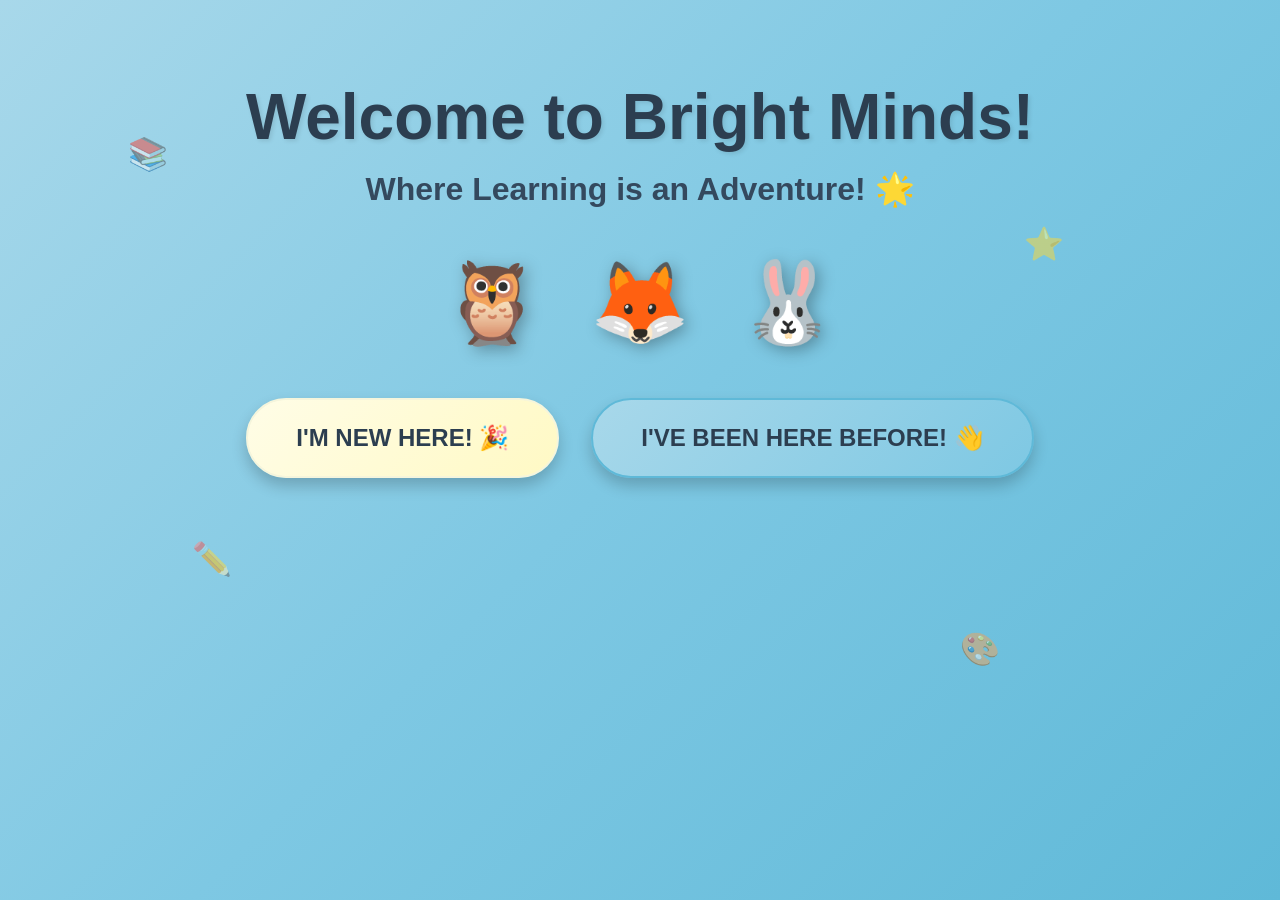
<file: index.html>
<!DOCTYPE html>
<html lang="en">
<head>
    <meta charset="UTF-8">
    <meta name="viewport" content="width=device-width, initial-scale=1.0">
    <title>Bright Minds - Where Learning is an Adventure!</title>
    <link rel="stylesheet" href="style.css">
</head>

<body>
    <!-- Background -->
    <div class="background">
        <div class="cloud cloud-1"></div>
        <div class="cloud cloud-2"></div>
        <div class="cloud cloud-3"></div>
        <div class="symbol" style="top: 15%; left: 10%;">📚</div>
        <div class="symbol" style="top: 25%; left: 80%; animation-delay: 2s;">⭐</div>
        <div class="symbol" style="top: 60%; left: 15%; animation-delay: 4s;">✏️</div>
        <div class="symbol" style="top: 70%; left: 75%; animation-delay: 6s;">🎨</div>
    </div>

    <div class="container">
        <!-- Hero Section -->
        <section class="hero" id="hero">
            <h1>Welcome to Bright Minds!</h1>
            <h2>Where Learning is an Adventure! 🌟</h2>
            
            <div class="animals">
                <div class="animal" tabindex="0">🦉</div>
                <div class="animal" tabindex="0">🦊</div>
                <div class="animal" tabindex="0">🐰</div>
            </div>

            <div class="btn-group">
                <button class="btn btn-signup" id="showSignup">I'm New Here! 🎉</button>
                <button class="btn btn-login" id="showLogin">I've Been Here Before! 👋</button>
            </div>
        </section>

        <!-- Signup Form -->
        <div class="form-wrapper" id="signupForm">
            <h2>Join the Adventure! 🎒</h2>
            
            <form id="signup">
                <div class="form-field">
                    <label>Choose Your Explorer Name:</label>
                    <input type="text" id="signupUsername" required>
                    <span class="checkmark">✅</span>
                    <div class="error" id="usernameError"></div>
                </div>

                <div class="form-field">
                    <label>Your Email Address:</label>
                    <input type="email" id="signupEmail" required>
                    <span class="checkmark">✅</span>
                    <div class="error" id="emailError"></div>
                </div>

                <div class="form-field">
                    <label>Create a Secret Password:</label>
                    <input type="password" id="signupPassword" required>
                    <span class="checkmark">✅</span>
                    <div class="strength-bar">
                        <div class="strength-fill" id="strengthFill"></div>
                    </div>
                    <div class="strength-text" id="strengthText"></div>
                    <div class="error" id="passwordError"></div>
                </div>

                <div class="form-field">
                    <label>Type Your Password Again:</label>
                    <input type="password" id="confirmPassword" required>
                    <span class="checkmark">✅</span>
                    <div class="error" id="confirmError"></div>
                </div>

                <div class="form-field">
                    <label>Choose Your Adventure Buddy:</label>
                    <div class="avatars">
                        <div class="avatar" data-avatar="owl" tabindex="0">🦉</div>
                        <div class="avatar" data-avatar="fox" tabindex="0">🦊</div>
                        <div class="avatar" data-avatar="rabbit" tabindex="0">🐰</div>
                    </div>
                </div>

                <div class="loading" id="signupLoading">
                    <div class="loading-text">
                        <span>L</span><span>o</span><span>a</span><span>d</span><span>i</span><span>n</span><span>g</span>
                    </div>
                </div>

                <div class="form-actions">
                    <button type="button" class="form-btn back" id="signupBack">← Back</button>
                    <button type="submit" class="form-btn submit" id="signupSubmit" disabled>Start Learning! 🚀</button>
                </div>
            </form>
        </div>

        <!-- Login Form -->
        <div class="form-wrapper" id="loginForm">
            <h2>Welcome Back, Explorer! 🎯</h2>
            
            <form id="login">
                <div class="form-field">
                    <label>Your Explorer Name or Email:</label>
                    <input type="text" id="loginUsername" required>
                    <span class="checkmark">✅</span>
                    <div class="error" id="loginUsernameError"></div>
                </div>

                <div class="form-field">
                    <label>Your Secret Password:</label>
                    <input type="password" id="loginPassword" required>
                    <span class="checkmark">✅</span>
                    <div class="error" id="loginPasswordError"></div>
                </div>

                <div class="checkbox">
                    <input type="checkbox" id="rememberMe">
                    <label for="rememberMe">Remember me on this device</label>
                </div>
                <a href="#" class="link" id="forgotPassword">Forgot your password? 🤔</a>

                <div class="loading" id="loginLoading">
                    <div class="loading-text">
                        <span>L</span><span>o</span><span>a</span><span>d</span><span>i</span><span>n</span><span>g</span>
                    </div>
                </div>

                <div class="form-actions">
                    <button type="button" class="form-btn back" id="loginBack">← Back</button>
                    <button type="submit" class="form-btn submit" id="loginSubmit" disabled>Let's Go! 🎈</button>
                </div>
            </form>
        </div>
    </div>

    <script src="script.js"></script>
</body>
</html>
</file>
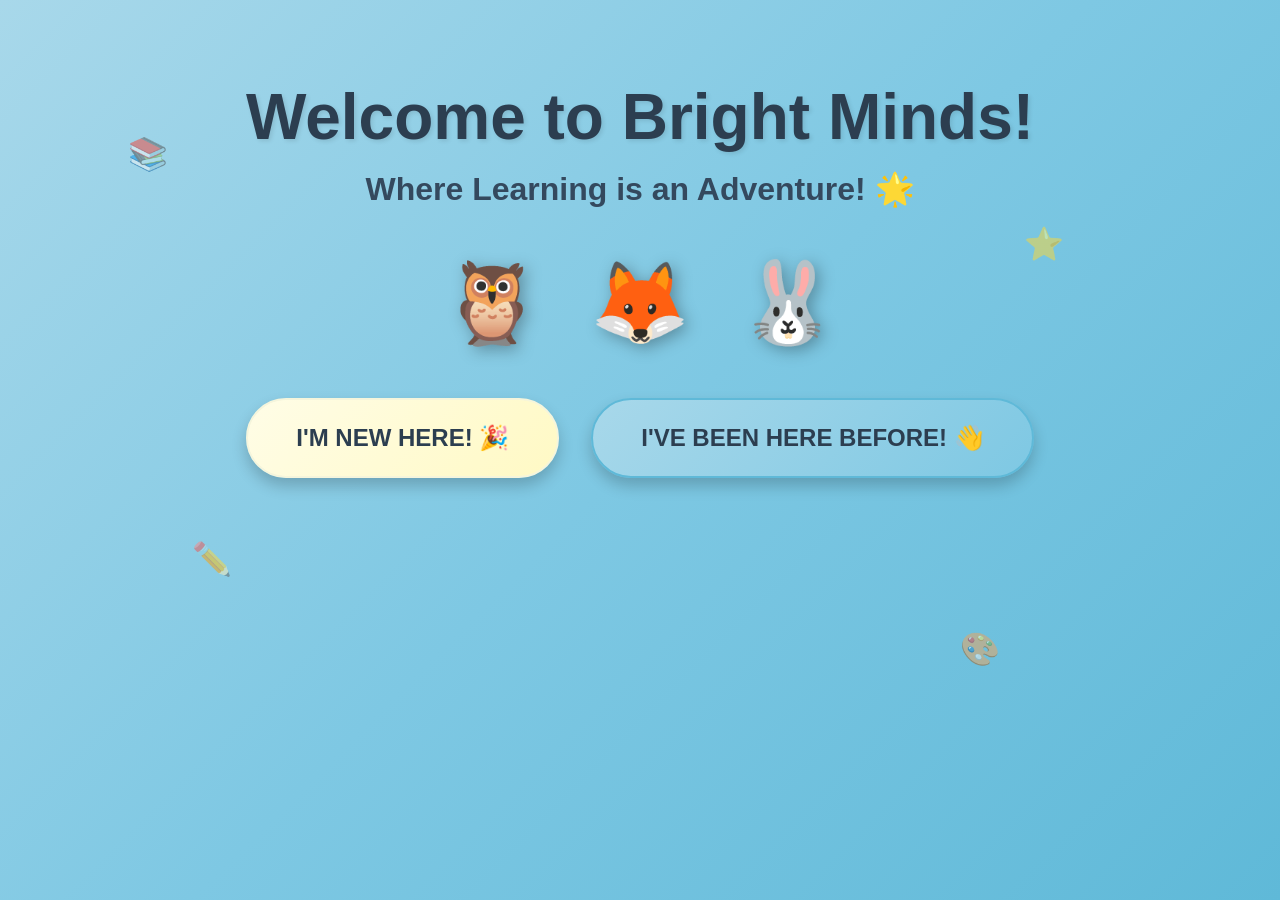
<file: BrightMindsLogin.html>
<!DOCTYPE html>
<html lang="en">
<head>
    <meta charset="UTF-8">
    <meta name="viewport" content="width=device-width, initial-scale=1.0">
    <title>Bright Minds - Where Learning is an Adventure!</title>
    
    <style>
        /* Basic Reset */
        * {
            margin: 0;
            padding: 0;
            box-sizing: border-box;
        }

        body {
            font-family: 'Comic Sans MS', 'Arial Rounded MT Bold', cursive, sans-serif;
            background: linear-gradient(135deg, #a8d8ea 0%, #7ec8e3 50%, #5fb9d8 100%);
            min-height: 100vh;
            overflow-x: hidden;
        }

        /* Background Elements */
        .background {
            position: fixed;
            top: 0;
            left: 0;
            width: 100%;
            height: 100%;
            z-index: -1;
            overflow: hidden;
        }

        .cloud {
            position: absolute;
            background: rgba(255, 253, 231, 0.8);
            border-radius: 100px;
            animation: float 20s infinite ease-in-out;
        }

        .cloud-1 { width: 100px; height: 40px; top: 10%; left: -10%; }
        .cloud-2 { width: 120px; height: 45px; top: 30%; left: -15%; animation-delay: 5s; }
        .cloud-3 { width: 90px; height: 35px; top: 60%; left: -12%; animation-delay: 10s; }

        @keyframes float {
            0%, 100% { transform: translateX(0) translateY(0); }
            50% { transform: translateX(120vw) translateY(-20px); }
        }

        .symbol {
            position: absolute;
            font-size: 2rem;
            animation: floatSymbol 8s infinite ease-in-out;
            opacity: 0.5;
        }

        @keyframes floatSymbol {
            0%, 100% { transform: translateY(0) rotate(0deg); }
            50% { transform: translateY(-30px) rotate(180deg); }
        }

        /* Main Container */
        .container {
            max-width: 1200px;
            margin: 0 auto;
            padding: 2rem;
        }

        /* Hero Section */
        .hero {
            text-align: center;
            padding: 3rem 1rem;
            transition: all 0.5s ease;
        }

        .hero.hide {
            opacity: 0;
            transform: scale(0.9);
            pointer-events: none;
        }

        .hero h1 {
            font-size: 4rem;
            color: #2c3e50;
            text-shadow: 2px 2px 4px rgba(0, 0, 0, 0.1);
            margin-bottom: 1rem;
            animation: bounce 2s infinite;
        }

        @keyframes bounce {
            0%, 100% { transform: translateY(0); }
            50% { transform: translateY(-10px); }
        }

        .hero h2 {
            font-size: 2rem;
            color: #34495e;
            margin-bottom: 3rem;
        }

        /* Animals */
        .animals {
            display: flex;
            justify-content: center;
            gap: 3rem;
            margin: 3rem 0;
            flex-wrap: wrap;
        }

        .animal {
            font-size: 5rem;
            cursor: pointer;
            transition: transform 0.3s;
            filter: drop-shadow(4px 4px 8px rgba(0, 0, 0, 0.3));
            animation: animalBounce 2s infinite ease-in-out;
        }

        .animal:nth-child(1) { animation-delay: 0s; }
        .animal:nth-child(2) { animation-delay: 0.3s; }
        .animal:nth-child(3) { animation-delay: 0.6s; }

        .animal:hover {
            transform: scale(1.2);
        }

        @keyframes animalBounce {
            0%, 100% { transform: translateY(0); }
            50% { transform: translateY(-20px); }
        }

        /* Buttons */
        .btn-group {
            display: flex;
            justify-content: center;
            gap: 2rem;
            flex-wrap: wrap;
        }

        .btn {
            padding: 1.5rem 3rem;
            font-size: 1.5rem;
            font-weight: bold;
            border: none;
            border-radius: 50px;
            cursor: pointer;
            transition: all 0.3s ease;
            box-shadow: 0 8px 15px rgba(0, 0, 0, 0.2);
            text-transform: uppercase;
        }

        .btn-signup {
            background: linear-gradient(135deg, #fffde7, #fff9c4);
            color: #2c3e50;
            border: 2px solid #f5f5dc;
        }

        .btn-login {
            background: linear-gradient(135deg, #a8d8ea, #7ec8e3);
            color: #2c3e50;
            border: 2px solid #5fb9d8;
        }

        .btn:hover {
            transform: scale(1.1) translateY(-5px);
            box-shadow: 0 12px 20px rgba(0, 0, 0, 0.3);
        }

        /* Forms */
        .form-wrapper {
            position: fixed;
            top: 50%;
            left: 50%;
            transform: translate(-50%, -50%) scale(0);
            background: #fffde7;
            border: 3px solid #a8d8ea;
            border-radius: 30px;
            padding: 3rem;
            box-shadow: 0 20px 60px rgba(0, 0, 0, 0.3);
            max-width: 500px;
            width: 90%;
            max-height: 90vh;
            overflow-y: auto;
            opacity: 0;
            transition: all 0.5s cubic-bezier(0.68, -0.55, 0.265, 1.55);
            z-index: 100;
        }

        .form-wrapper.show {
            transform: translate(-50%, -50%) scale(1);
            opacity: 1;
        }

        .form-wrapper h2 {
            color: #5fb9d8;
            font-size: 2.5rem;
            margin-bottom: 2rem;
            text-align: center;
        }

        .form-field {
            margin-bottom: 1.5rem;
            position: relative;
        }

        .form-field label {
            display: block;
            color: #34495e;
            font-weight: bold;
            margin-bottom: 0.5rem;
        }

        .form-field input {
            width: 100%;
            padding: 1rem;
            border: 3px solid #a8d8ea;
            border-radius: 15px;
            font-size: 1rem;
            background: white;
            font-family: inherit;
            transition: all 0.3s;
        }

        .form-field input:focus {
            outline: none;
            border-color: #5fb9d8;
            box-shadow: 0 0 0 3px rgba(168, 216, 234, 0.3);
        }

        .form-field input.valid {
            border-color: #5fb9d8;
        }

        .form-field input.invalid {
            border-color: #ef4444;
        }

        .checkmark {
            position: absolute;
            right: 15px;
            top: 45px;
            font-size: 1.5rem;
            opacity: 0;
            transition: opacity 0.3s;
        }

        .checkmark.show {
            opacity: 1;
        }

        .error {
            color: #ef4444;
            font-size: 0.875rem;
            margin-top: 0.5rem;
            display: none;
        }

        .error.show {
            display: block;
        }

        /* Password Strength */
        .strength-bar {
            height: 8px;
            background: #e8f5e9;
            border-radius: 10px;
            margin-top: 0.5rem;
            overflow: hidden;
        }

        .strength-fill {
            height: 100%;
            width: 0;
            transition: all 0.3s;
            border-radius: 10px;
        }

        .strength-text {
            font-size: 0.875rem;
            margin-top: 0.25rem;
            font-weight: bold;
        }

        /* Avatar Selection */
        .avatars {
            display: flex;
            justify-content: space-around;
            margin: 1.5rem 0;
        }

        .avatar {
            font-size: 3rem;
            cursor: pointer;
            padding: 1rem;
            border: 3px solid transparent;
            border-radius: 20px;
            transition: all 0.3s;
        }

        .avatar:hover {
            transform: scale(1.2);
        }

        .avatar.selected {
            border-color: #5fb9d8;
            background: rgba(168, 216, 234, 0.2);
        }

        /* Checkbox & Links */
        .checkbox {
            display: flex;
            align-items: center;
            gap: 0.5rem;
            margin: 1rem 0;
        }

        .checkbox input {
            width: 20px;
            height: 20px;
            cursor: pointer;
        }

        .link {
            color: #5fb9d8;
            text-decoration: none;
            font-size: 0.9rem;
            margin-top: 0.5rem;
            display: inline-block;
        }

        .link:hover {
            text-decoration: underline;
        }

        /* Form Actions */
        .form-actions {
            display: flex;
            gap: 1rem;
            margin-top: 2rem;
        }

        .form-btn {
            flex: 1;
            padding: 1rem;
            border: none;
            border-radius: 15px;
            font-size: 1.1rem;
            font-weight: bold;
            cursor: pointer;
            transition: all 0.3s;
            text-transform: uppercase;
        }

        .form-btn.submit {
            background: linear-gradient(135deg, #7ec8e3, #5fb9d8);
            color: white;
        }

        .form-btn.submit:hover:not(:disabled) {
            transform: translateY(-3px);
            box-shadow: 0 8px 15px rgba(95, 185, 216, 0.4);
        }

        .form-btn.submit.ready {
            animation: pulse 1.5s infinite;
        }

        @keyframes pulse {
            0%, 100% { transform: scale(1); }
            50% { transform: scale(1.05); }
        }

        .form-btn.submit:disabled {
            opacity: 0.5;
            cursor: not-allowed;
        }

        .form-btn.back {
            background: linear-gradient(135deg, #fffde7, #fff9c4);
            color: #34495e;
            border: 2px solid #f5f5dc;
        }

        .form-btn.back:hover {
            transform: translateY(-3px);
            box-shadow: 0 8px 15px rgba(245, 245, 220, 0.5);
        }

        /* Loading */
        .loading {
            display: none;
            text-align: center;
            margin: 2rem 0;
        }

        .loading.show {
            display: block;
        }

        .loading-text {
            font-size: 1.5rem;
            color: #5fb9d8;
            font-weight: bold;
        }

        .loading-text span {
            display: inline-block;
            animation: loadBounce 1.4s infinite ease-in-out;
        }

        .loading-text span:nth-child(1) { animation-delay: 0s; }
        .loading-text span:nth-child(2) { animation-delay: 0.1s; }
        .loading-text span:nth-child(3) { animation-delay: 0.2s; }
        .loading-text span:nth-child(4) { animation-delay: 0.3s; }
        .loading-text span:nth-child(5) { animation-delay: 0.4s; }
        .loading-text span:nth-child(6) { animation-delay: 0.5s; }
        .loading-text span:nth-child(7) { animation-delay: 0.6s; }

        @keyframes loadBounce {
            0%, 80%, 100% { transform: scale(0); }
            40% { transform: scale(1); }
        }

        /* Mobile Responsive */
        @media (max-width: 768px) {
            .hero h1 { font-size: 2.5rem; }
            .hero h2 { font-size: 1.5rem; }
            .animal { font-size: 3.5rem; }
            .btn { padding: 1rem 2rem; font-size: 1.2rem; }
            .form-wrapper { padding: 2rem 1.5rem; }
            .animals { gap: 1.5rem; }
        }

        /* Accessibility */
        *:focus-visible {
            outline: 3px solid #7ec8e3;
            outline-offset: 2px;
        }
    </style>
</head>

<body>
    <!-- Background -->
    <div class="background">
        <div class="cloud cloud-1"></div>
        <div class="cloud cloud-2"></div>
        <div class="cloud cloud-3"></div>
        <div class="symbol" style="top: 15%; left: 10%;">📚</div>
        <div class="symbol" style="top: 25%; left: 80%; animation-delay: 2s;">⭐</div>
        <div class="symbol" style="top: 60%; left: 15%; animation-delay: 4s;">✏️</div>
        <div class="symbol" style="top: 70%; left: 75%; animation-delay: 6s;">🎨</div>
    </div>

    <div class="container">
        <!-- Hero Section -->
        <section class="hero" id="hero">
            <h1>Welcome to Bright Minds!</h1>
            <h2>Where Learning is an Adventure! 🌟</h2>
            
            <div class="animals">
                <div class="animal" tabindex="0">🦉</div>
                <div class="animal" tabindex="0">🦊</div>
                <div class="animal" tabindex="0">🐰</div>
            </div>

            <div class="btn-group">
                <button class="btn btn-signup" id="showSignup">I'm New Here! 🎉</button>
                <button class="btn btn-login" id="showLogin">I've Been Here Before! 👋</button>
            </div>
        </section>

        <!-- Signup Form -->
        <div class="form-wrapper" id="signupForm">
            <h2>Join the Adventure! 🎒</h2>
            
            <form id="signup">
                <div class="form-field">
                    <label>Choose Your Explorer Name:</label>
                    <input type="text" id="signupUsername" required>
                    <span class="checkmark">✅</span>
                    <div class="error" id="usernameError"></div>
                </div>

                <div class="form-field">
                    <label>Your Email Address:</label>
                    <input type="email" id="signupEmail" required>
                    <span class="checkmark">✅</span>
                    <div class="error" id="emailError"></div>
                </div>

                <div class="form-field">
                    <label>Create a Secret Password:</label>
                    <input type="password" id="signupPassword" required>
                    <span class="checkmark">✅</span>
                    <div class="strength-bar">
                        <div class="strength-fill" id="strengthFill"></div>
                    </div>
                    <div class="strength-text" id="strengthText"></div>
                    <div class="error" id="passwordError"></div>
                </div>

                <div class="form-field">
                    <label>Type Your Password Again:</label>
                    <input type="password" id="confirmPassword" required>
                    <span class="checkmark">✅</span>
                    <div class="error" id="confirmError"></div>
                </div>

                <div class="form-field">
                    <label>Choose Your Adventure Buddy:</label>
                    <div class="avatars">
                        <div class="avatar" data-avatar="owl" tabindex="0">🦉</div>
                        <div class="avatar" data-avatar="fox" tabindex="0">🦊</div>
                        <div class="avatar" data-avatar="rabbit" tabindex="0">🐰</div>
                    </div>
                </div>

                <div class="loading" id="signupLoading">
                    <div class="loading-text">
                        <span>L</span><span>o</span><span>a</span><span>d</span><span>i</span><span>n</span><span>g</span>
                    </div>
                </div>

                <div class="form-actions">
                    <button type="button" class="form-btn back" id="signupBack">← Back</button>
                    <button type="submit" class="form-btn submit" id="signupSubmit" disabled>Start Learning! 🚀</button>
                </div>
            </form>
        </div>

        <!-- Login Form -->
        <div class="form-wrapper" id="loginForm">
            <h2>Welcome Back, Explorer! 🎯</h2>
            
            <form id="login">
                <div class="form-field">
                    <label>Your Explorer Name or Email:</label>
                    <input type="text" id="loginUsername" required>
                    <span class="checkmark">✅</span>
                    <div class="error" id="loginUsernameError"></div>
                </div>

                <div class="form-field">
                    <label>Your Secret Password:</label>
                    <input type="password" id="loginPassword" required>
                    <span class="checkmark">✅</span>
                    <div class="error" id="loginPasswordError"></div>
                </div>

                <div class="checkbox">
                    <input type="checkbox" id="rememberMe">
                    <label for="rememberMe">Remember me on this device</label>
                </div>
                <a href="#" class="link" id="forgotPassword">Forgot your password? 🤔</a>

                <div class="loading" id="loginLoading">
                    <div class="loading-text">
                        <span>L</span><span>o</span><span>a</span><span>d</span><span>i</span><span>n</span><span>g</span>
                    </div>
                </div>

                <div class="form-actions">
                    <button type="button" class="form-btn back" id="loginBack">← Back</button>
                    <button type="submit" class="form-btn submit" id="loginSubmit" disabled>Let's Go! 🎈</button>
                </div>
            </form>
        </div>
    </div>

    <script>
        // App Manager
        class BrightMindsApp {
            constructor() {
                this.hero = document.getElementById('hero');
                this.signupManager = new SignupForm();
                this.loginManager = new LoginForm();
                this.init();
            }

            init() {
                // Show signup form
                document.getElementById('showSignup').addEventListener('click', () => {
                    this.hideHero();
                    setTimeout(() => this.signupManager.show(), 300);
                });

                // Show login form
                document.getElementById('showLogin').addEventListener('click', () => {
                    this.hideHero();
                    setTimeout(() => this.loginManager.show(), 300);
                });

                // Handle animals
                document.querySelectorAll('.animal').forEach(animal => {
                    animal.addEventListener('click', function() {
                        this.style.transform = 'rotate(360deg) scale(1.5)';
                        setTimeout(() => this.style.transform = '', 600);
                    });
                });

                // Escape key closes forms
                document.addEventListener('keydown', (e) => {
                    if (e.key === 'Escape') {
                        this.signupManager.hide();
                        this.loginManager.hide();
                        setTimeout(() => this.showHero(), 300);
                    }
                });
            }

            hideHero() {
                this.hero.classList.add('hide');
            }

            showHero() {
                this.hero.classList.remove('hide');
            }
        }

        // Signup Form Handler
        class SignupForm {
            constructor() {
                this.form = document.getElementById('signupForm');
                this.username = document.getElementById('signupUsername');
                this.email = document.getElementById('signupEmail');
                this.password = document.getElementById('signupPassword');
                this.confirm = document.getElementById('confirmPassword');
                this.submitBtn = document.getElementById('signupSubmit');
                this.selectedAvatar = null;
                
                this.validation = {
                    username: false,
                    email: false,
                    password: false,
                    confirm: false,
                    avatar: false
                };

                this.init();
            }

            init() {
                // Back button
                document.getElementById('signupBack').addEventListener('click', () => {
                    this.hide();
                    setTimeout(() => document.getElementById('hero').classList.remove('hide'), 300);
                });

                // Field validation
                this.username.addEventListener('input', () => this.validateUsername());
                this.email.addEventListener('input', () => this.validateEmail());
                this.password.addEventListener('input', () => this.validatePassword());
                this.confirm.addEventListener('input', () => this.validateConfirm());

                // Avatar selection
                document.querySelectorAll('#signupForm .avatar').forEach(avatar => {
                    avatar.addEventListener('click', () => this.selectAvatar(avatar));
                });

                // Form submission
                document.getElementById('signup').addEventListener('submit', (e) => {
                    e.preventDefault();
                    this.submit();
                });
            }

            validateUsername() {
                const value = this.username.value;
                if (value.length === 0) {
                    this.resetField(this.username);
                    this.validation.username = false;
                } else if (value.length >= 3 && value.length <= 20) {
                    this.markValid(this.username);
                    this.validation.username = true;
                } else {
                    this.showError(this.username, '🔤 Name must be 3-20 characters!');
                    this.validation.username = false;
                }
                this.checkValid();
            }

            validateEmail() {
                const value = this.email.value;
                const regex = /^[^\s@]+@[^\s@]+\.[^\s@]+$/;
                
                if (value.length === 0) {
                    this.resetField(this.email);
                    this.validation.email = false;
                } else if (regex.test(value)) {
                    this.markValid(this.email);
                    this.validation.email = true;
                } else {
                    this.showError(this.email, '📧 Please enter a valid email!');
                    this.validation.email = false;
                }
                this.checkValid();
            }

            validatePassword() {
                const value = this.password.value;
                this.updateStrength(value);
                
                if (value.length === 0) {
                    this.resetField(this.password);
                    this.validation.password = false;
                    document.getElementById('strengthFill').style.width = '0';
                    document.getElementById('strengthText').textContent = '';
                } else if (value.length >= 6) {
                    this.markValid(this.password);
                    this.validation.password = true;
                } else {
                    this.showError(this.password, '🔐 Password must be at least 6 characters!');
                    this.validation.password = false;
                }
                
                if (this.confirm.value) {
                    this.validateConfirm();
                }
                this.checkValid();
            }

            validateConfirm() {
                const value = this.confirm.value;
                
                if (value.length === 0) {
                    this.resetField(this.confirm);
                    this.validation.confirm = false;
                } else if (value === this.password.value) {
                    this.markValid(this.confirm);
                    this.validation.confirm = true;
                } else {
                    this.showError(this.confirm, '🔄 Passwords don\'t match!');
                    this.validation.confirm = false;
                }
                this.checkValid();
            }

            updateStrength(password) {
                let strength = 0;
                if (password.length >= 6) strength += 25;
                if (password.length >= 10) strength += 25;
                if (/[a-z]/.test(password) && /[A-Z]/.test(password)) strength += 25;
                if (/\d/.test(password)) strength += 15;
                if (/[!@#$%^&*]/.test(password)) strength += 10;
                strength = Math.min(strength, 100);

                const fill = document.getElementById('strengthFill');
                const text = document.getElementById('strengthText');
                fill.style.width = strength + '%';

                if (strength < 30) {
                    fill.style.background = '#ef4444';
                    text.textContent = '💪 Weak - Make it stronger!';
                    text.style.color = '#ef4444';
                } else if (strength < 60) {
                    fill.style.background = '#f59e0b';
                    text.textContent = '👍 Good - Almost there!';
                    text.style.color = '#f59e0b';
                } else {
                    fill.style.background = '#5fb9d8';
                    text.textContent = '🎉 Excellent! Super strong!';
                    text.style.color = '#5fb9d8';
                }
            }

            selectAvatar(element) {
                document.querySelectorAll('#signupForm .avatar').forEach(a => a.classList.remove('selected'));
                element.classList.add('selected');
                this.selectedAvatar = element.dataset.avatar;
                this.validation.avatar = true;
                this.checkValid();
            }

            markValid(input) {
                input.classList.remove('invalid');
                input.classList.add('valid');
                input.parentElement.querySelector('.checkmark').classList.add('show');
                input.parentElement.querySelector('.error').classList.remove('show');
            }

            showError(input, message) {
                input.classList.remove('valid');
                input.classList.add('invalid');
                input.parentElement.querySelector('.checkmark').classList.remove('show');
                const error = input.parentElement.querySelector('.error');
                error.textContent = message;
                error.classList.add('show');
            }

            resetField(input) {
                input.classList.remove('valid', 'invalid');
                input.parentElement.querySelector('.checkmark').classList.remove('show');
                input.parentElement.querySelector('.error').classList.remove('show');
            }

            checkValid() {
                const allValid = Object.values(this.validation).every(v => v === true);
                this.submitBtn.disabled = !allValid;
                this.submitBtn.classList.toggle('ready', allValid);
            }

            submit() {
                if (this.submitBtn.disabled) return;

                document.getElementById('signupLoading').classList.add('show');
                this.submitBtn.disabled = true;

                setTimeout(() => {
                    const avatarName = this.selectedAvatar === 'owl' ? '🦉 Wise Owl' : 
                                      this.selectedAvatar === 'fox' ? '🦊 Clever Fox' : '🐰 Happy Rabbit';
                    
                    alert(`🎉 Welcome to Bright Minds, ${this.username.value}!\n\nYour adventure buddy: ${avatarName}\n\nLet's start learning! 🚀`);
                    
                    this.reset();
                }, 2000);
            }

            reset() {
                document.getElementById('signup').reset();
                document.getElementById('signupLoading').classList.remove('show');
                this.hide();
                
                Object.keys(this.validation).forEach(key => this.validation[key] = false);
                document.querySelectorAll('#signupForm .checkmark').forEach(c => c.classList.remove('show'));
                document.querySelectorAll('#signupForm input').forEach(i => i.classList.remove('valid', 'invalid'));
                document.querySelectorAll('#signupForm .avatar').forEach(a => a.classList.remove('selected'));
                document.getElementById('strengthFill').style.width = '0';
                document.getElementById('strengthText').textContent = '';
                this.selectedAvatar = null;
                
                setTimeout(() => document.getElementById('hero').classList.remove('hide'), 300);
            }

            show() {
                this.form.classList.add('show');
            }

            hide() {
                this.form.classList.remove('show');
            }
        }

        // Login Form Handler
        class LoginForm {
            constructor() {
                this.form = document.getElementById('loginForm');
                this.username = document.getElementById('loginUsername');
                this.password = document.getElementById('loginPassword');
                this.submitBtn = document.getElementById('loginSubmit');
                
                this.validation = {
                    username: false,
                    password: false
                };

                this.init();
            }

            init() {
                // Back button
                document.getElementById('loginBack').addEventListener('click', () => {
                    this.hide();
                    setTimeout(() => document.getElementById('hero').classList.remove('hide'), 300);
                });

                // Field validation
                this.username.addEventListener('input', () => this.validateUsername());
                this.password.addEventListener('input', () => this.validatePassword());

                // Forgot password
                document.getElementById('forgotPassword').addEventListener('click', (e) => {
                    e.preventDefault();
                    alert('🤔 No worries!\n\nIn a real app, we would send you an email to reset your password.\n\nFor now, just try to remember! 😊');
                });

                // Form submission
                document.getElementById('login').addEventListener('submit', (e) => {
                    e.preventDefault();
                    this.submit();
                });
            }

            validateUsername() {
                const value = this.username.value;
                
                if (value.length === 0) {
                    this.resetField(this.username);
                    this.validation.username = false;
                } else if (value.length >= 3) {
                    this.markValid(this.username);
                    this.validation.username = true;
                } else {
                    this.showError(this.username, '🔤 Please enter your name!');
                    this.validation.username = false;
                }
                this.checkValid();
            }

            validatePassword() {
                const value = this.password.value;
                
                if (value.length === 0) {
                    this.resetField(this.password);
                    this.validation.password = false;
                } else if (value.length >= 1) {
                    this.markValid(this.password);
                    this.validation.password = true;
                } else {
                    this.showError(this.password, '🔐 Please enter your password!');
                    this.validation.password = false;
                }
                this.checkValid();
            }

            markValid(input) {
                input.classList.remove('invalid');
                input.classList.add('valid');
                input.parentElement.querySelector('.checkmark').classList.add('show');
                input.parentElement.querySelector('.error').classList.remove('show');
            }

            showError(input, message) {
                input.classList.remove('valid');
                input.classList.add('invalid');
                input.parentElement.querySelector('.checkmark').classList.remove('show');
                const error = input.parentElement.querySelector('.error');
                error.textContent = message;
                error.classList.add('show');
            }

            resetField(input) {
                input.classList.remove('valid', 'invalid');
                input.parentElement.querySelector('.checkmark').classList.remove('show');
                input.parentElement.querySelector('.error').classList.remove('show');
            }

            checkValid() {
                const allValid = Object.values(this.validation).every(v => v === true);
                this.submitBtn.disabled = !allValid;
                this.submitBtn.classList.toggle('ready', allValid);
            }

            submit() {
                if (this.submitBtn.disabled) return;

                document.getElementById('loginLoading').classList.add('show');
                this.submitBtn.disabled = true;

                setTimeout(() => {
                    alert(`👋 Welcome back, ${this.username.value}!\n\nLet's continue your learning adventure! 🎈`);
                    this.reset();
                }, 2000);
            }

            reset() {
                document.getElementById('login').reset();
                document.getElementById('loginLoading').classList.remove('show');
                this.hide();
                
                Object.keys(this.validation).forEach(key => this.validation[key] = false);
                document.querySelectorAll('#loginForm .checkmark').forEach(c => c.classList.remove('show'));
                document.querySelectorAll('#loginForm input').forEach(i => i.classList.remove('valid', 'invalid'));
                
                setTimeout(() => document.getElementById('hero').classList.remove('hide'), 300);
            }

            show() {
                this.form.classList.add('show');
            }

            hide() {
                this.form.classList.remove('show');
            }
        }

        // Start the app
        const app = new BrightMindsApp();
    </script>
</body>
</html>
</file>
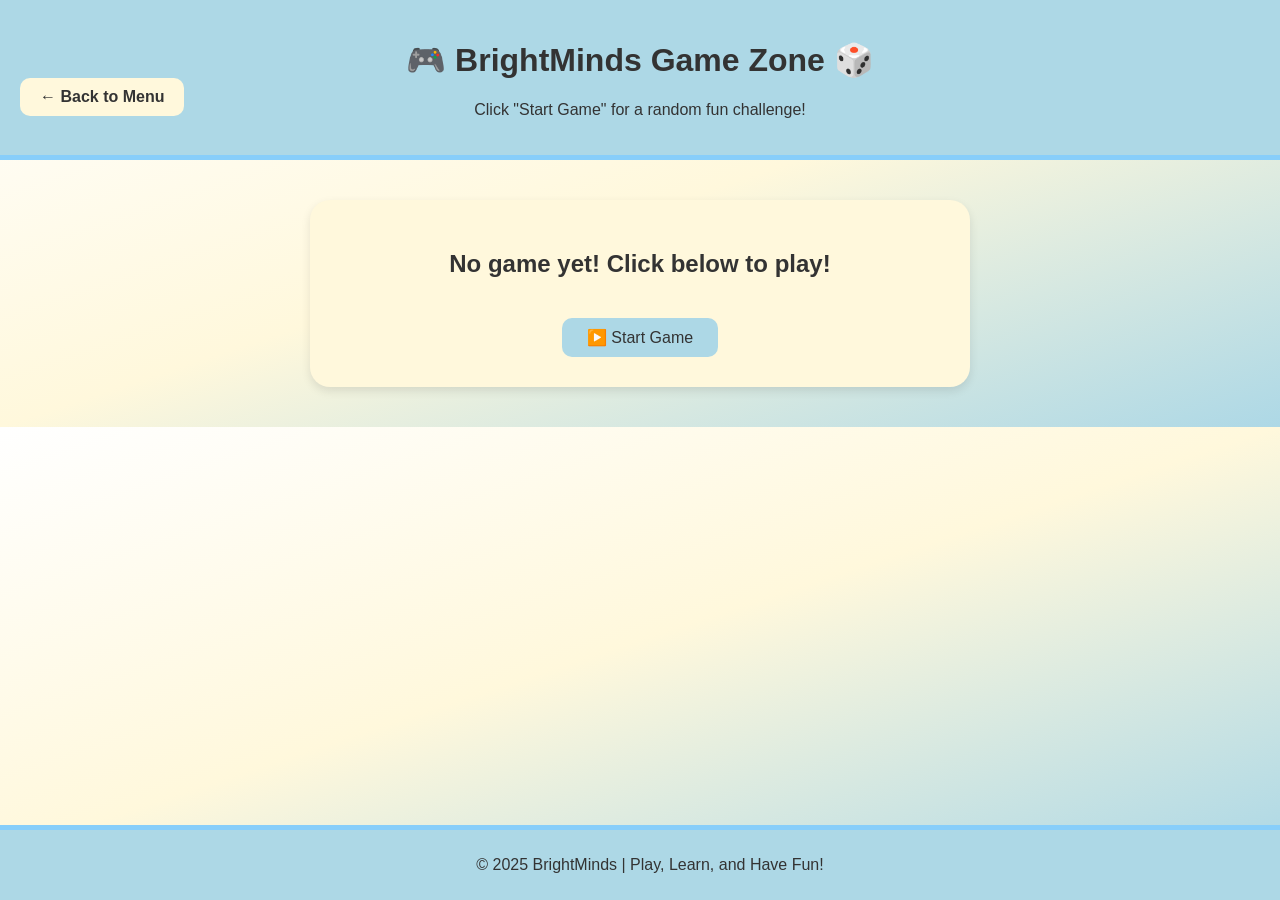
<file: games.html>
<!DOCTYPE html>
<html lang="en">
<head>
  <meta charset="UTF-8" />
  <meta name="viewport" content="width=device-width, initial-scale=1.0" />
  <title>BrightMinds Game Zone</title>
  <link rel="stylesheet" href="games.css" />
</head>
<body>
  <header>
    <h1>🎮 BrightMinds Game Zone 🎲</h1>
    <p>Click "Start Game" for a random fun challenge!</p>
    <button class="back-btn" onclick="window.location.href='menu.html'">← Back to Menu</button>
  </header>

  <main>
    <div class="game-container">
      <h2 id="game-title">No game yet! Click below to play!</h2>
      <p id="game-instructions"></p>
      <button id="start-game-btn">▶️ Start Game</button>
    </div>
  </main>

  <footer>
    <p>© 2025 BrightMinds | Play, Learn, and Have Fun!</p>
  </footer>

  <script src="games.js"></script>
</body>
</html>
</file>
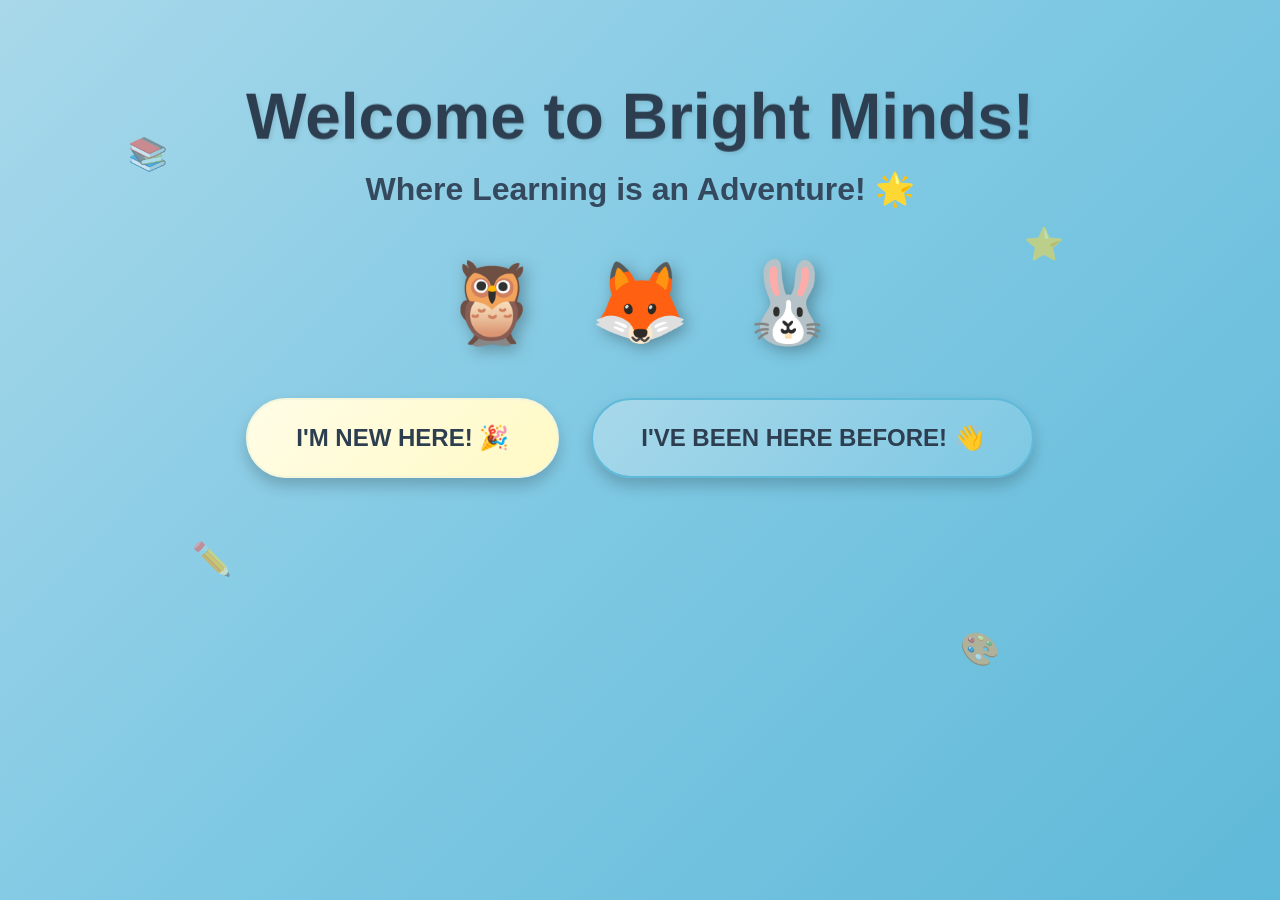
<file: menu.html>
<!DOCTYPE html>
<html lang="en">
<head>
<meta charset="UTF-8">
<meta name="viewport" content="width=device-width, initial-scale=1.0">
<title>Menu - Bright Minds</title>
<link rel="stylesheet" href="menu.css">
</head>
<body>

<div class="menu">
    <h1 id="welcomeMessage">Welcome, Explorer!</h1>
    <div class="menu_list">
        <button class="btn-game" onclick="window.location.href='games.html'">🎮 Play a Game</button>
        <button class="btn-quiz" onclick="window.location.href='quiz.html'">📝 Take a Quiz</button>
        <button class="btn-story" onclick="window.location.href='stories.html'">📖 Listen to a Story</button>
        <button class="btn-parent" onclick="window.location.href='parentDashboard.html'">👨‍👩‍👧 Parent Dashboard</button>
        <button class="btn-logout" onclick="logout()">🚪 Logout</button>
    </div>
</div>

<script>
    // Check if user is logged in
    window.onload = function() {
        const userData = sessionStorage.getItem('brightMindsUser');
        if (userData) {
            const user = JSON.parse(userData);
            document.getElementById('welcomeMessage').textContent = `Welcome, ${user.username}! ${user.avatarName}`;
        } else {
            // Redirect to login if not logged in
            window.location.href = 'index.html';
        }
    };

    function logout() {
        if (confirm('Are you sure you want to logout?')) {
            sessionStorage.removeItem('brightMindsUser');
            window.location.href = 'index.html';
        }
    }
</script>

</body>
</html>
</file>
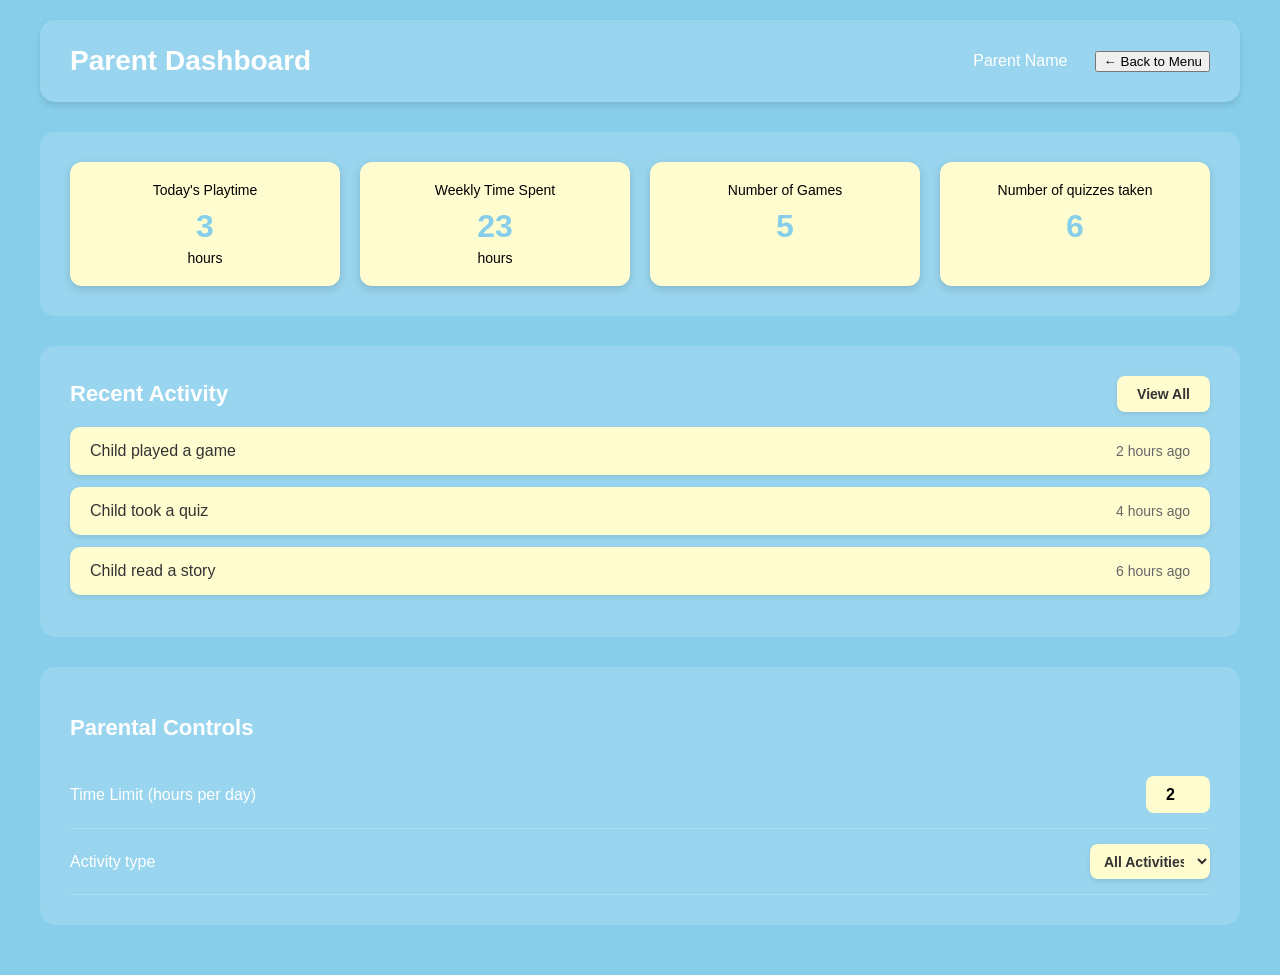
<file: parentDashboard.html>
<!DOCTYPE html>
<html lang="en">

<head>
    <meta charset="UTF-8">
    <meta name="viewport" content="width=device-width, initial-scale=1.0">
    <title>Parent Dashboard</title>
    <link rel="stylesheet" href="parentDashboard.css">
</head>

<body>
    <div class="parent_dashboard">
        <div class="top">
            <h1>Parent Dashboard</h1>
            <div class="profile">
                <span class="username" id="parentName">Parent Name</span>
                <button class="back-btn" onclick="window.location.href='menu.html'" style="margin-left: 20px;">← Back to Menu</button>
            </div>
        </div>

        <div class="middle">
            <div class="stats">
                <div class="today">Today's Playtime <span> 3 </span> hours</div>
                <div class="weekly">Weekly Time Spent <span>23</span> hours</div>
                <div class="num_game"> Number of Games <span>5</span></div>
                <div class="quizes">Number of quizzes taken <span>6</span></div>
            </div>
        </div>

        <div class="activity">
            <div class="activity_top">
                <h2>Recent Activity</h2>
                <button type="button">View All</button>
            </div>
            <div class="activity_details">
                <div class="activity1">
                    <p id="childActivity1">Child played a game</p>
                    <p class="time">2 hours ago</p>
                </div>
                <div class="activity1">
                    <p id="childActivity2">Child took a quiz</p>
                    <p class="time">4 hours ago</p>
                </div>
                <div class="activity1">
                    <p id="childActivity3">Child read a story</p>
                    <p class="time">6 hours ago</p>
                </div>
            </div>
        </div>

        <div class="parental_control">
            <h2>Parental Controls</h2>
            <div class="time_limit">
                <p> Time Limit (hours per day) </p>
                <input type="number" value="2" min="0" max="24">
            </div>
            <div class="activity_type">
                <p>Activity type</p>
                <select name="activity" id="activity">
                    <option value="all">All Activities</option>
                    <option value="games">Games Only</option>
                    <option value="quizzes">Quizzes Only</option>
                    <option value="stories">Stories Only</option>
                </select>
            </div>
        </div>
        
    </div>

    <script>
        // Load user data
        window.onload = function() {
            const userData = sessionStorage.getItem('brightMindsUser');
            if (userData) {
                const user = JSON.parse(userData);
                document.getElementById('parentName').textContent = `Parent of ${user.username}`;
                document.getElementById('childActivity1').textContent = `${user.username} played a game`;
                document.getElementById('childActivity2').textContent = `${user.username} took a quiz`;
                document.getElementById('childActivity3').textContent = `${user.username} read a story`;
            }
        };
    </script>
</body>

</html>
</file>
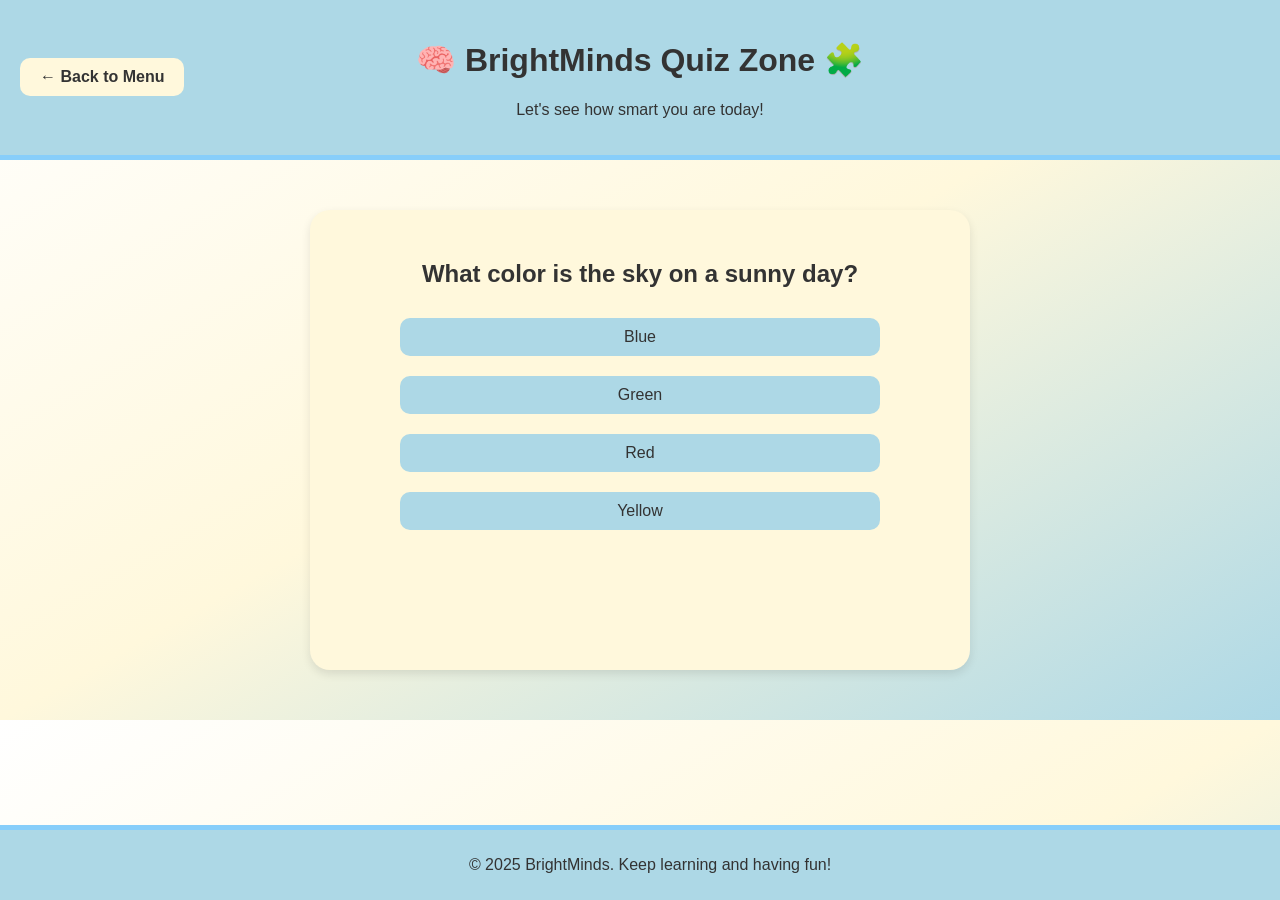
<file: quiz.html>
<!DOCTYPE html>
<html lang="en">
<head>
  <meta charset="UTF-8" />
  <meta name="viewport" content="width=device-width, initial-scale=1.0" />
  <title>BrightMinds Quiz Zone</title>
  <link rel="stylesheet" href="quiz.css" />
</head>
<body>
  <header>
    <h1>🧠 BrightMinds Quiz Zone 🧩</h1>
    <p>Let's see how smart you are today!</p>
    <button class="back-btn" onclick="window.location.href='menu.html'">← Back to Menu</button>
  </header>

  <main>
    <div class="quiz-container">
      <div id="question-container">
        <h2 id="question">Loading question...</h2>
        <div id="options" class="options"></div>
      </div>

      <button id="next-btn" class="next-btn hidden">Next ➡️</button>

      <div id="score-container" class="hidden">
        <h2>Your Score 🎉</h2>
        <p id="score"></p>
        <button id="restart-btn" class="restart-btn">Play Again 🔁</button>
      </div>
    </div>
  </main>

  <footer>
    <p>© 2025 BrightMinds. Keep learning and having fun!</p>
  </footer>

  <script src="quiz.js"></script>
</body>
</html>
</file>
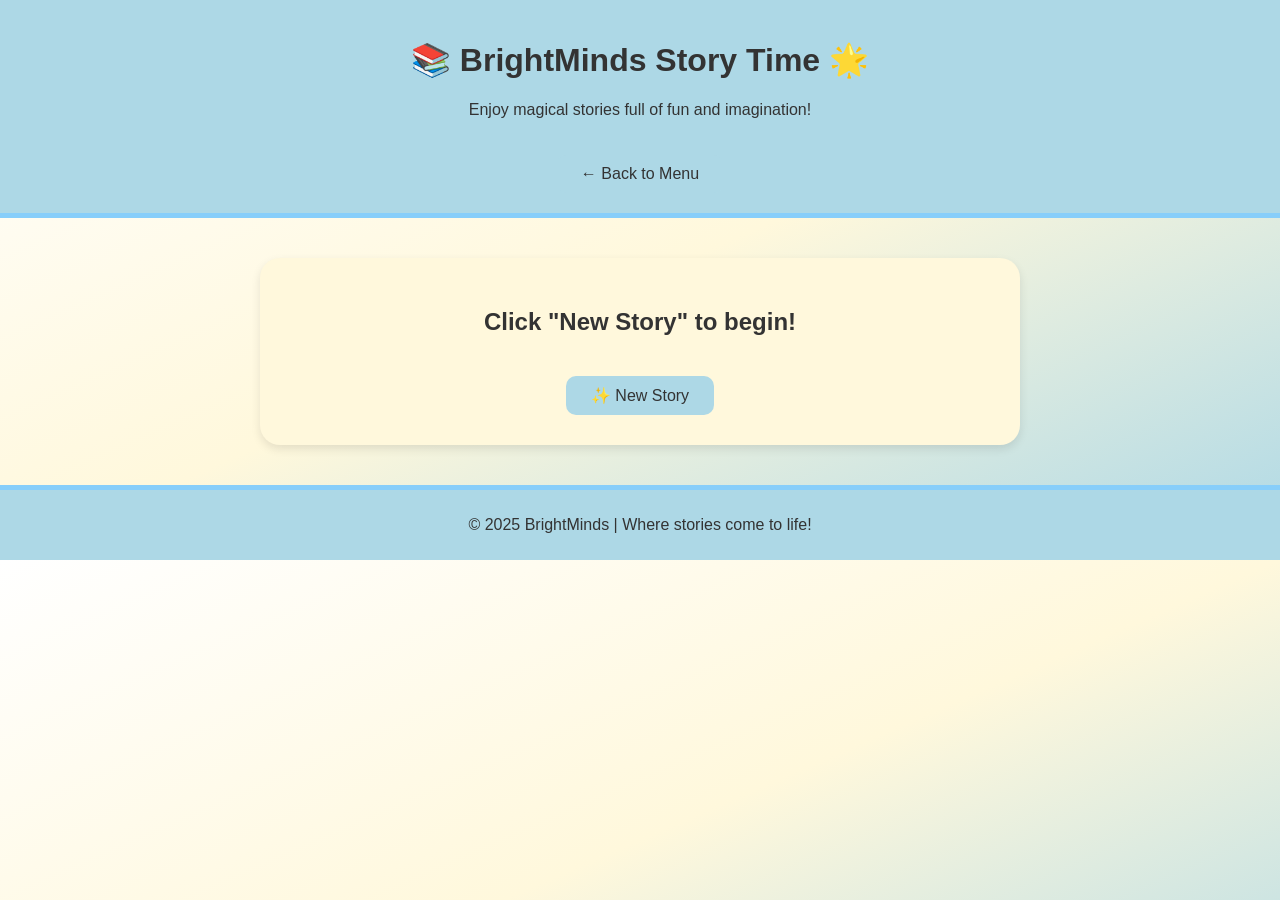
<file: stories.html>
<!DOCTYPE html>
<html lang="en">
<head>
  <meta charset="UTF-8" />
  <meta name="viewport" content="width=device-width, initial-scale=1.0" />
  <title>BrightMinds Story Time</title>
  <link rel="stylesheet" href="stories.css" />
</head>
<body>
  <header>
    <h1>📚 BrightMinds Story Time 🌟</h1>
    <p>Enjoy magical stories full of fun and imagination!</p>
    <button class="back-btn" onclick="window.location.href='menu.html'">← Back to Menu</button>
  </header>

  <main>
    <div class="story-container">
      <h2 id="story-title">Click "New Story" to begin!</h2>
      <p id="story-text"></p>
      <button id="new-story-btn">✨ New Story</button>
    </div>
  </main>

  <footer>
    <p>© 2025 BrightMinds | Where stories come to life!</p>
  </footer>

  <script src="stories.js"></script>
</body>
</html>
</file>
<file: style.css>
/* Basic Reset */
* {
    margin: 0;
    padding: 0;
    box-sizing: border-box;
}

body {
    font-family: 'Comic Sans MS', 'Arial Rounded MT Bold', cursive, sans-serif;
    background: linear-gradient(135deg, #a8d8ea 0%, #7ec8e3 50%, #5fb9d8 100%);
    min-height: 100vh;
    overflow-x: hidden;
}

/* Background Elements */
.background {
    position: fixed;
    top: 0;
    left: 0;
    width: 100%;
    height: 100%;
    z-index: -1;
    overflow: hidden;
}

.cloud {
    position: absolute;
    background: rgba(255, 253, 231, 0.8);
    border-radius: 100px;
    animation: float 20s infinite ease-in-out;
}

.cloud-1 { width: 100px; height: 40px; top: 10%; left: -10%; }
.cloud-2 { width: 120px; height: 45px; top: 30%; left: -15%; animation-delay: 5s; }
.cloud-3 { width: 90px; height: 35px; top: 60%; left: -12%; animation-delay: 10s; }

@keyframes float {
    0%, 100% { transform: translateX(0) translateY(0); }
    50% { transform: translateX(120vw) translateY(-20px); }
}

.symbol {
    position: absolute;
    font-size: 2rem;
    animation: floatSymbol 8s infinite ease-in-out;
    opacity: 0.5;
}

@keyframes floatSymbol {
    0%, 100% { transform: translateY(0) rotate(0deg); }
    50% { transform: translateY(-30px) rotate(180deg); }
}

/* Main Container */
.container {
    max-width: 1200px;
    margin: 0 auto;
    padding: 2rem;
}

/* Hero Section */
.hero {
    text-align: center;
    padding: 3rem 1rem;
    transition: all 0.5s ease;
}

.hero.hide {
    opacity: 0;
    transform: scale(0.9);
    pointer-events: none;
}

.hero h1 {
    font-size: 4rem;
    color: #2c3e50;
    text-shadow: 2px 2px 4px rgba(0, 0, 0, 0.1);
    margin-bottom: 1rem;
    animation: bounce 2s infinite;
}

@keyframes bounce {
    0%, 100% { transform: translateY(0); }
    50% { transform: translateY(-10px); }
}

.hero h2 {
    font-size: 2rem;
    color: #34495e;
    margin-bottom: 3rem;
}

/* Animals */
.animals {
    display: flex;
    justify-content: center;
    gap: 3rem;
    margin: 3rem 0;
    flex-wrap: wrap;
}

.animal {
    font-size: 5rem;
    cursor: pointer;
    transition: transform 0.3s;
    filter: drop-shadow(4px 4px 8px rgba(0, 0, 0, 0.3));
    animation: animalBounce 2s infinite ease-in-out;
}

.animal:nth-child(1) { animation-delay: 0s; }
.animal:nth-child(2) { animation-delay: 0.3s; }
.animal:nth-child(3) { animation-delay: 0.6s; }

.animal:hover {
    transform: scale(1.2);
}

@keyframes animalBounce {
    0%, 100% { transform: translateY(0); }
    50% { transform: translateY(-20px); }
}

/* Buttons */
.btn-group {
    display: flex;
    justify-content: center;
    gap: 2rem;
    flex-wrap: wrap;
}

.btn {
    padding: 1.5rem 3rem;
    font-size: 1.5rem;
    font-weight: bold;
    border: none;
    border-radius: 50px;
    cursor: pointer;
    transition: all 0.3s ease;
    box-shadow: 0 8px 15px rgba(0, 0, 0, 0.2);
    text-transform: uppercase;
}

.btn-signup {
    background: linear-gradient(135deg, #fffde7, #fff9c4);
    color: #2c3e50;
    border: 2px solid #f5f5dc;
}

.btn-login {
    background: linear-gradient(135deg, #a8d8ea, #7ec8e3);
    color: #2c3e50;
    border: 2px solid #5fb9d8;
}

.btn:hover {
    transform: scale(1.1) translateY(-5px);
    box-shadow: 0 12px 20px rgba(0, 0, 0, 0.3);
}

/* Forms */
.form-wrapper {
    position: fixed;
    top: 50%;
    left: 50%;
    transform: translate(-50%, -50%) scale(0);
    background: #fffde7;
    border: 3px solid #a8d8ea;
    border-radius: 30px;
    padding: 3rem;
    box-shadow: 0 20px 60px rgba(0, 0, 0, 0.3);
    max-width: 500px;
    width: 90%;
    max-height: 90vh;
    overflow-y: auto;
    opacity: 0;
    transition: all 0.5s cubic-bezier(0.68, -0.55, 0.265, 1.55);
    z-index: 100;
}

.form-wrapper.show {
    transform: translate(-50%, -50%) scale(1);
    opacity: 1;
}

.form-wrapper h2 {
    color: #5fb9d8;
    font-size: 2.5rem;
    margin-bottom: 2rem;
    text-align: center;
}

.form-field {
    margin-bottom: 1.5rem;
    position: relative;
}

.form-field label {
    display: block;
    color: #34495e;
    font-weight: bold;
    margin-bottom: 0.5rem;
}

.form-field input {
    width: 100%;
    padding: 1rem;
    border: 3px solid #a8d8ea;
    border-radius: 15px;
    font-size: 1rem;
    background: white;
    font-family: inherit;
    transition: all 0.3s;
}

.form-field input:focus {
    outline: none;
    border-color: #5fb9d8;
    box-shadow: 0 0 0 3px rgba(168, 216, 234, 0.3);
}

.form-field input.valid {
    border-color: #5fb9d8;
}

.form-field input.invalid {
    border-color: #ef4444;
}

.checkmark {
    position: absolute;
    right: 15px;
    top: 45px;
    font-size: 1.5rem;
    opacity: 0;
    transition: opacity 0.3s;
}

.checkmark.show {
    opacity: 1;
}

.error {
    color: #ef4444;
    font-size: 0.875rem;
    margin-top: 0.5rem;
    display: none;
}

.error.show {
    display: block;
}

/* Password Strength */
.strength-bar {
    height: 8px;
    background: #e8f5e9;
    border-radius: 10px;
    margin-top: 0.5rem;
    overflow: hidden;
}

.strength-fill {
    height: 100%;
    width: 0;
    transition: all 0.3s;
    border-radius: 10px;
}

.strength-text {
    font-size: 0.875rem;
    margin-top: 0.25rem;
    font-weight: bold;
}

/* Avatar Selection */
.avatars {
    display: flex;
    justify-content: space-around;
    margin: 1.5rem 0;
}

.avatar {
    font-size: 3rem;
    cursor: pointer;
    padding: 1rem;
    border: 3px solid transparent;
    border-radius: 20px;
    transition: all 0.3s;
}

.avatar:hover {
    transform: scale(1.2);
}

.avatar.selected {
    border-color: #5fb9d8;
    background: rgba(168, 216, 234, 0.2);
}

/* Checkbox & Links */
.checkbox {
    display: flex;
    align-items: center;
    gap: 0.5rem;
    margin: 1rem 0;
}

.checkbox input {
    width: 20px;
    height: 20px;
    cursor: pointer;
}

.link {
    color: #5fb9d8;
    text-decoration: none;
    font-size: 0.9rem;
    margin-top: 0.5rem;
    display: inline-block;
}

.link:hover {
    text-decoration: underline;
}

/* Form Actions */
.form-actions {
    display: flex;
    gap: 1rem;
    margin-top: 2rem;
}

.form-btn {
    flex: 1;
    padding: 1rem;
    border: none;
    border-radius: 15px;
    font-size: 1.1rem;
    font-weight: bold;
    cursor: pointer;
    transition: all 0.3s;
    text-transform: uppercase;
}

.form-btn.submit {
    background: linear-gradient(135deg, #7ec8e3, #5fb9d8);
    color: white;
}

.form-btn.submit:hover:not(:disabled) {
    transform: translateY(-3px);
    box-shadow: 0 8px 15px rgba(95, 185, 216, 0.4);
}

.form-btn.submit.ready {
    animation: pulse 1.5s infinite;
}

@keyframes pulse {
    0%, 100% { transform: scale(1); }
    50% { transform: scale(1.05); }
}

.form-btn.submit:disabled {
    opacity: 0.5;
    cursor: not-allowed;
}

.form-btn.back {
    background: linear-gradient(135deg, #fffde7, #fff9c4);
    color: #34495e;
    border: 2px solid #f5f5dc;
}

.form-btn.back:hover {
    transform: translateY(-3px);
    box-shadow: 0 8px 15px rgba(245, 245, 220, 0.5);
}

/* Loading */
.loading {
    display: none;
    text-align: center;
    margin: 2rem 0;
}

.loading.show {
    display: block;
}

.loading-text {
    font-size: 1.5rem;
    color: #5fb9d8;
    font-weight: bold;
}

.loading-text span {
    display: inline-block;
    animation: loadBounce 1.4s infinite ease-in-out;
}

.loading-text span:nth-child(1) { animation-delay: 0s; }
.loading-text span:nth-child(2) { animation-delay: 0.1s; }
.loading-text span:nth-child(3) { animation-delay: 0.2s; }
.loading-text span:nth-child(4) { animation-delay: 0.3s; }
.loading-text span:nth-child(5) { animation-delay: 0.4s; }
.loading-text span:nth-child(6) { animation-delay: 0.5s; }
.loading-text span:nth-child(7) { animation-delay: 0.6s; }

@keyframes loadBounce {
    0%, 80%, 100% { transform: scale(0); }
    40% { transform: scale(1); }
}

/* Mobile Responsive */
@media (max-width: 768px) {
    .hero h1 { font-size: 2.5rem; }
    .hero h2 { font-size: 1.5rem; }
    .animal { font-size: 3.5rem; }
    .btn { padding: 1rem 2rem; font-size: 1.2rem; }
    .form-wrapper { padding: 2rem 1.5rem; }
    .animals { gap: 1.5rem; }
}

/* Accessibility */
*:focus-visible {
    outline: 3px solid #7ec8e3;
    outline-offset: 2px;
}
</file>
<file: games.css>
body {
  font-family: 'Comic Sans MS', sans-serif;
  background: linear-gradient(to bottom right, #ffffff, #fff8dc, #add8e6);
  margin: 0;
  text-align: center;
  color: #333;
}

header {
  background-color: #add8e6;
  color: #333;
  padding: 20px;
  border-bottom: 5px solid #87cefa;
  position: relative;
}

.back-btn {
  position: absolute;
  left: 20px;
  top: 50%;
  transform: translateY(-50%);
  background-color: #fff8dc;
  border: none;
  border-radius: 10px;
  color: #333;
  padding: 10px 20px;
  font-size: 1em;
  cursor: pointer;
  font-weight: bold;
}

.back-btn:hover {
  background-color: #ffe4b5;
}

.game-container {
  background-color: #fff8dc;
  width: 90%;
  max-width: 600px;
  margin: 40px auto;
  border-radius: 20px;
  box-shadow: 0 4px 10px rgba(0,0,0,0.1);
  padding: 30px;
}

#game-title {
  color: #333;
}

button {
  background-color: #add8e6;
  border: none;
  border-radius: 10px;
  color: #333;
  padding: 10px 25px;
  margin-top: 20px;
  font-size: 1em;
  cursor: pointer;
}

button:hover {
  background-color: #87cefa;
}

footer {
  background-color: #add8e6;
  color: #333;
  padding: 10px;
  border-top: 5px solid #87cefa;
  position: fixed;
  bottom: 0;
  width: 100%;
}
</file>
<file: menu.css>
body {
    font-family: Arial, sans-serif;
    margin: 0;
    padding: 0;
    background: linear-gradient(180deg, #87CEEB 0%, #B0E0E6 100%);
    min-height: 100vh;
    display: flex;
    justify-content: center;
    align-items: center;
    position: relative;
    overflow: hidden;
}
   
/* Menu Container with Floating Animation */
.menu {
    text-align: center;
    background: rgba(255, 255, 255, 0.1);
    padding: 90px;
    border-radius: 15px;
    backdrop-filter: blur(10px);
    animation: float 4s ease-in-out infinite;
    box-shadow: 0 10px 40px rgba(0, 0, 0, 0.15);
}

h1 {
    color: white;
    margin: 0 0 30px 0;
    font-size: 3.5em;
    text-shadow: 2px 2px 4px rgba(0, 0, 0, 0.2);
}

.menu_list {
    display: flex;
    flex-direction: column;
    gap: 15px;
}

/* Base Button Styles */
button {
    padding: 15px 30px;
    font-size: 1.5em;
    color: white;
    border: none;
    border-radius: 8px;
    cursor: pointer;
    transition: all 0.3s ease;
    box-shadow: 0 4px 6px rgba(0, 0, 0, 0.1);
    font-weight: bold;
    text-shadow: 1px 1px 2px rgba(0, 0, 0, 0.2);
}

button:hover {
    transform: translateY(-5px);
    box-shadow: 0 6px 12px rgba(0, 0, 0, 0.2);
}

button:active {
    transform: translateY(0);
}

/* Colorful Button Schemes */
.btn-game {
    background: linear-gradient(135deg, #FF6B6B, #FF8E53);
}

.btn-game:hover {
    background: linear-gradient(135deg, #FF5252, #FF7043);
}

.btn-quiz {
    background: linear-gradient(135deg, #4ECDC4, #44A08D);
}

.btn-quiz:hover {
    background: linear-gradient(135deg, #3DBDB3, #3A9183);
}

.btn-story {
    background: linear-gradient(135deg, #A770EF, #CF8BF3);
}

.btn-story:hover {
    background: linear-gradient(135deg, #9660DF, #BE7BE3);
}

.btn-parent {
    background: linear-gradient(135deg, #FFA07A, #FFB347);
}

.btn-parent:hover {
    background: linear-gradient(135deg, #FF906A, #FFA337);
}

.btn-logout {
    background: linear-gradient(135deg, #e74c3c, #c0392b);
    font-size: 1.2em;
    margin-top: 20px;
}

.btn-logout:hover {
    background: linear-gradient(135deg, #c0392b, #a93226);
}

/* Animations */
@keyframes float {
    0%, 100% {
        transform: translateY(0px);
    }
    50% {
        transform: translateY(-20px);
    }
}

/* Responsive Design */
@media (max-width: 768px) {
    .mascot {
        display: none;
    }
    
    .menu {
        padding: 40px;
    }
    
    button {
        font-size: 1.2em;
    }
    
    h1 {
        font-size: 2em;
    }
}
</file>
<file: parentDashboard.css>
body{
    background-color: skyblue;
    margin: 0;
    padding: 0;
    font-family: 'Segoe UI', Tahoma, Geneva, Verdana, sans-serif;
}

.parent_dashboard{
    max-width: 1200px;
    margin: 0 auto;
    padding: 20px;
}

.top{
    display: flex;
    justify-content: space-between;
    align-items: center;
    padding: 25px 30px;
    background-color: rgba(255, 255, 255, 0.15);
    border-radius: 15px;
    margin-bottom: 30px;
    box-shadow: 0 4px 6px rgba(0, 0, 0, 0.1);
}

.top h1{
    color: white;
    margin: 0;
    font-size: 28px;
    font-weight: 600;
}

img{
    width: 50px;
    height: 50px;
    border-radius: 50%;
    margin-right: 12px;
    border: 3px solid white;
    box-shadow: 0 2px 4px rgba(0, 0, 0, 0.1);
}

.profile{
    display: flex;
    align-items: center;
    gap: 8px;
    color: white;
    font-weight: 500;
}

.profile p{
    margin: 0;
    cursor: pointer;
}

.middle, .activity, .parental_control{
    background-color: rgba(255, 255, 255, 0.15);
    padding: 30px;
    border-radius: 15px;
    margin-bottom: 30px;
}

.stats{
    display: flex;
    justify-content: space-between;
    gap: 20px;
}

.today, .weekly, .num_game, .quizes{
    background-color: #FFFDD0;
    padding: 20px;
    border-radius: 12px;
    text-align: center;
    flex: 1;
    box-shadow: 0 3px 8px rgba(0, 0, 0, 0.15);
    transition: transform 0.2s, box-shadow 0.2s;
    font-size: 14px;
}

.today:hover, .weekly:hover, .num_game:hover, .quizes:hover{
    transform: translateY(-3px);
    box-shadow: 0 5px 12px rgba(0, 0, 0, 0.2);
}

.today span, .weekly span, .num_game span, .quizes span{
    display: block;
    font-size: 32px;
    font-weight: 700;
    color: skyblue;
    margin: 10px 0 5px 0;
}

.activity{
    margin-bottom: 30px;
}

.activity_top{
    display: flex;
    justify-content: space-between;
    align-items: center;
    margin-bottom: 15px;
}

.activity_top h2{
    color: white;
    margin: 0;
    font-size: 22px;
    font-weight: 600;
}

.activity_top button{
    background-color: #FFFDD0;
    color: #333;
    border: none;
    padding: 10px 20px;
    border-radius: 8px;
    cursor: pointer;
    font-weight: 600;
    font-size: 14px;
    transition: background-color 0.2s, transform 0.2s;
    box-shadow: 0 2px 4px rgba(0, 0, 0, 0.1);
}

.activity_top button:hover{
    background-color: #fff4a3;
    transform: translateY(-2px);
    box-shadow: 0 4px 8px rgba(0, 0, 0, 0.15);
}

.activity1{
    display: flex;
    justify-content: space-between;
    align-items: center;
    background-color: #FFFDD0;
    padding: 15px 20px;
    border-radius: 10px;
    margin-bottom: 12px;
    box-shadow: 0 2px 5px rgba(0, 0, 0, 0.1);
}

.activity1:hover{
    transform: translateX(5px);
    box-shadow: 0 3px 8px rgba(0, 0, 0, 0.15);
}

.activity1 p{
    margin: 0;
    color: #333;
    font-weight: 500;
}

.activity1 .time{
    color: #666;
    font-size: 14px;
}

.parental_control h2{
    color: white;
    margin-bottom: 20px;
    font-size: 22px;
    font-weight: 600;
}

.time_limit,
.activity_type{
    display: flex;
    justify-content: space-between;
    align-items: center;
    color: white;
    padding: 15px 0;
    border-bottom: 1px solid rgba(255, 255, 255, 0.2);
    font-weight: 500;
}

.time_limit p,
.activity_type p{
    margin: 0;
    font-size: 16px;
}

input{
    height: 35px;
    width: 60px;
    background-color: #FFFDD0;
    border-radius: 8px;
    border: none;
    cursor: pointer;
    font-size: 16px;
    font-weight: 600;
    text-align: center;
}

input:hover{
    background-color: #fff4a3;
    transform: scale(1.05);
}

select{
    height: 35px;
    width: 120px;
    background-color: #FFFDD0;
    border-radius: 8px;
    border: none;
    cursor: pointer;
    padding: 0 10px;
    font-size: 14px;
    font-weight: 600;
    color: #333;
    box-shadow: 0 2px 4px rgba(0, 0, 0, 0.1);
    transition: background-color 0.2s, transform 0.2s;
}

select:hover{
    background-color: #fff4a3;
    transform: scale(1.05);
}


@media (max-width: 768px) {
    .stats{
        flex-wrap: wrap;
    }
    
    .today, .weekly, .num_game, .quizes{
        flex: 1 1 45%;
    }
    
    .top h1{
        font-size: 22px;
    }
    
    .profile{
        flex-direction: column;
        align-items: flex-end;
        gap: 5px;
    }
}
</file>
<file: quiz.css>
body {
  font-family: 'Comic Sans MS', sans-serif;
  background: linear-gradient(to bottom right, #ffffff, #fff8dc, #add8e6);
  margin: 0;
  padding: 0;
  text-align: center;
}

header {
  background-color: #add8e6;
  color: #333;
  padding: 20px;
  border-bottom: 5px solid #87cefa;
  position: relative;
}

.back-btn {
  position: absolute;
  left: 20px;
  top: 50%;
  transform: translateY(-50%);
  background-color: #fff8dc;
  border: none;
  border-radius: 10px;
  color: #333;
  padding: 10px 20px;
  font-size: 1em;
  cursor: pointer;
  font-weight: bold;
}

.back-btn:hover {
  background-color: #ffe4b5;
}

.quiz-container {
  background-color: #fff8dc;
  width: 90%;
  max-width: 600px;
  margin: 50px auto;
  padding: 30px;
  border-radius: 20px;
  box-shadow: 0 4px 10px rgba(0,0,0,0.1);
  min-height: 400px;
}

h2 {
  color: #333;
}

.options {
  display: flex;
  flex-direction: column;
  align-items: center;
  margin-top: 20px;
}

.option-btn {
  background-color: #add8e6;
  border: none;
  border-radius: 10px;
  padding: 10px 20px;
  margin: 10px;
  width: 80%;
  font-size: 1em;
  color: #333;
  cursor: pointer;
  transition: 0.3s;
}

.option-btn:hover {
  background-color: #87cefa;
}

.correct {
  background-color: #98fb98 !important;
}

.wrong {
  background-color: #f08080 !important;
}

.next-btn, .restart-btn {
  background-color: #add8e6;
  color: #333;
  border: none;
  border-radius: 10px;
  padding: 10px 25px;
  margin-top: 20px;
  font-size: 1em;
  cursor: pointer;
}

.next-btn:hover, .restart-btn:hover {
  background-color: #87cefa;
}

.hidden {
  display: none;
}

footer {
  background-color: #add8e6;
  color: #333;
  padding: 10px;
  border-top: 5px solid #87cefa;
  position: fixed;
  bottom: 0;
  width: 100%;
}
</file>
<file: stories.css>
body {
  font-family: 'Comic Sans MS', sans-serif;
  background: linear-gradient(to bottom right, #ffffff, #fff8dc, #add8e6);
  margin: 0;
  text-align: center;
  color: #333;
}

header {
  background-color: #add8e6;
  color: #333;
  padding: 20px;
  border-bottom: 5px solid #87cefa;
}

.story-container {
  background-color: #fff8dc;
  margin: 40px auto;
  width: 90%;
  max-width: 700px;
  border-radius: 20px;
  box-shadow: 0 4px 10px rgba(0,0,0,0.1);
  padding: 30px;
}

#story-title {
  color: #333;
}

#story-text {
  font-size: 1.2em;
  margin-top: 20px;
  line-height: 1.6em;
  color: #333;
}

button {
  background-color: #add8e6;
  border: none;
  border-radius: 10px;
  color: #333;
  padding: 10px 25px;
  margin-top: 20px;
  font-size: 1em;
  cursor: pointer;
}

button:hover {
  background-color: #87cefa;
}

footer {
  background-color: #add8e6;
  color: #333;
  padding: 10px;
  border-top: 5px solid #87cefa;
}
</file>
